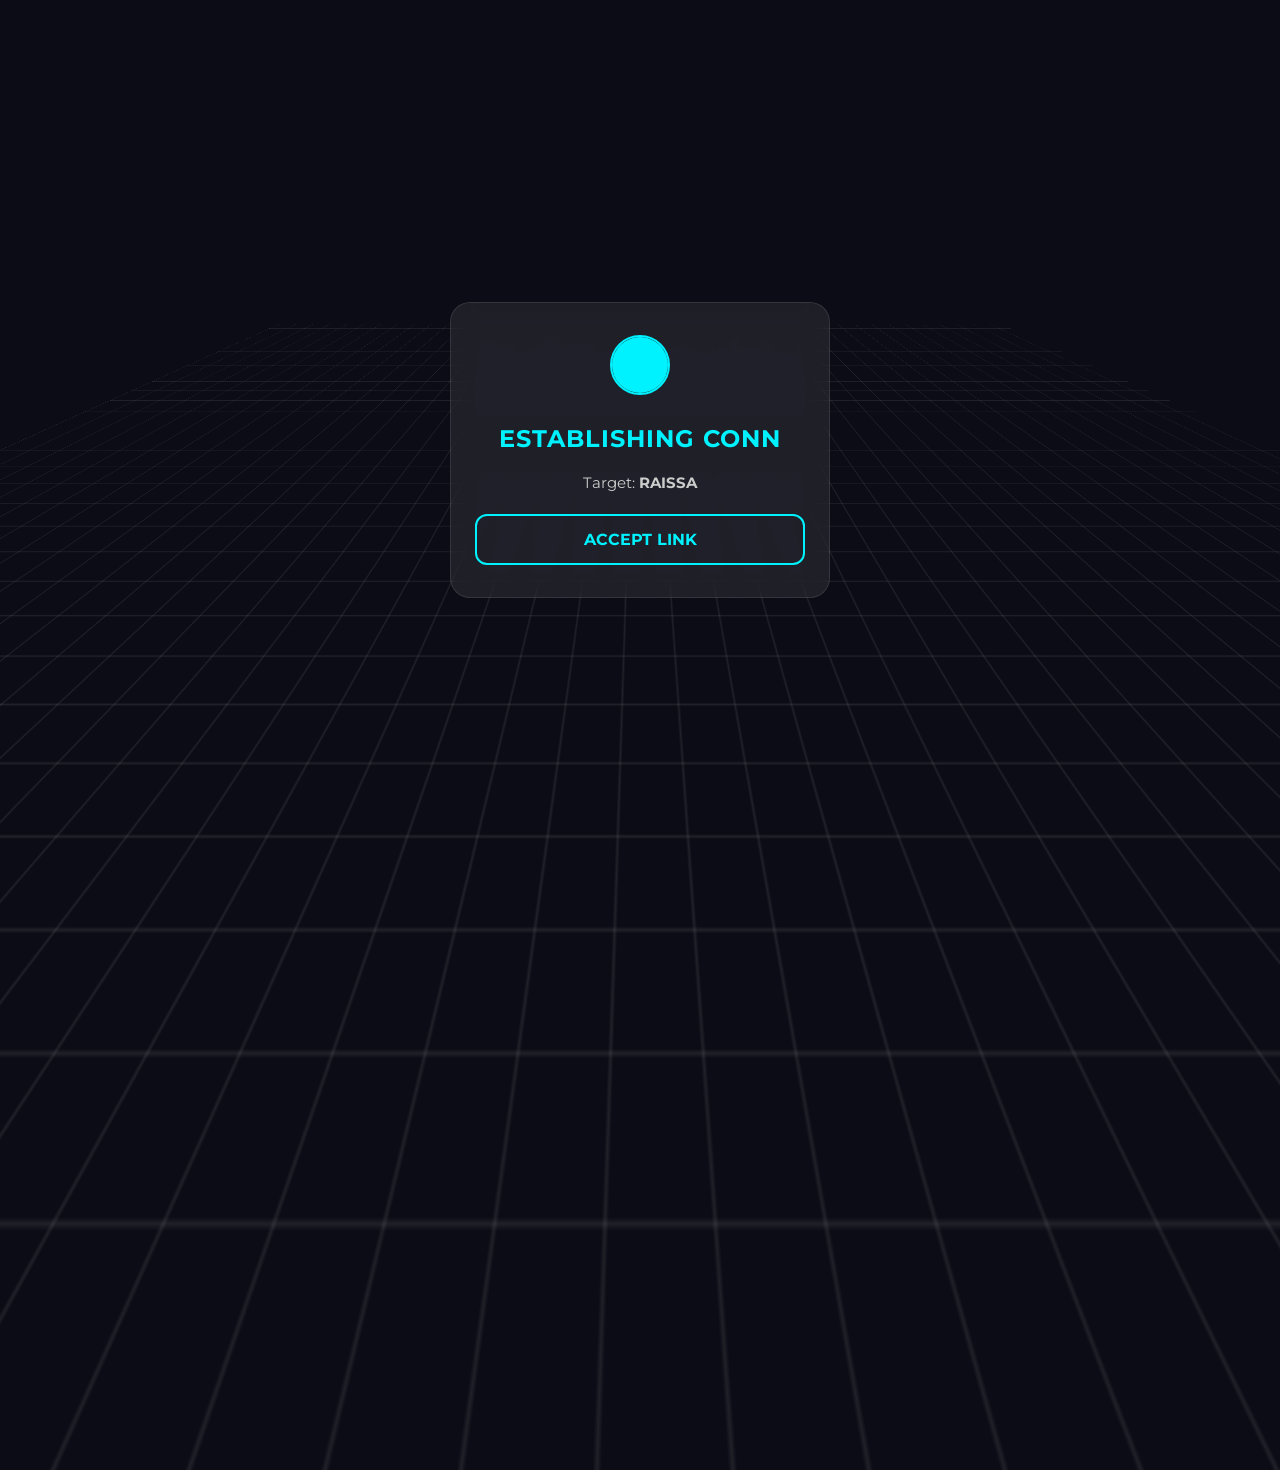
<file: index.html>
<!DOCTYPE html>
<html lang="en">
<head>
    <meta charset="UTF-8">
    <meta name="viewport" content="width=device-width, initial-scale=1.0">
    <title>Incoming Signal</title>
    <link rel="stylesheet" href="style.css">
</head>
<body>
    <div class="grid-bg"></div>
    <div class="container">
        <div class="radar"></div>
        <h1 class="typewriter" data-text="Establishing Connection..."></h1>
        <p>Target: <strong>RAISSA</strong></p>
        <a href="sync.html" class="btn">Accept Link</a>
    </div>
    <script src="script.js"></script>
</body>
</html>
</file>
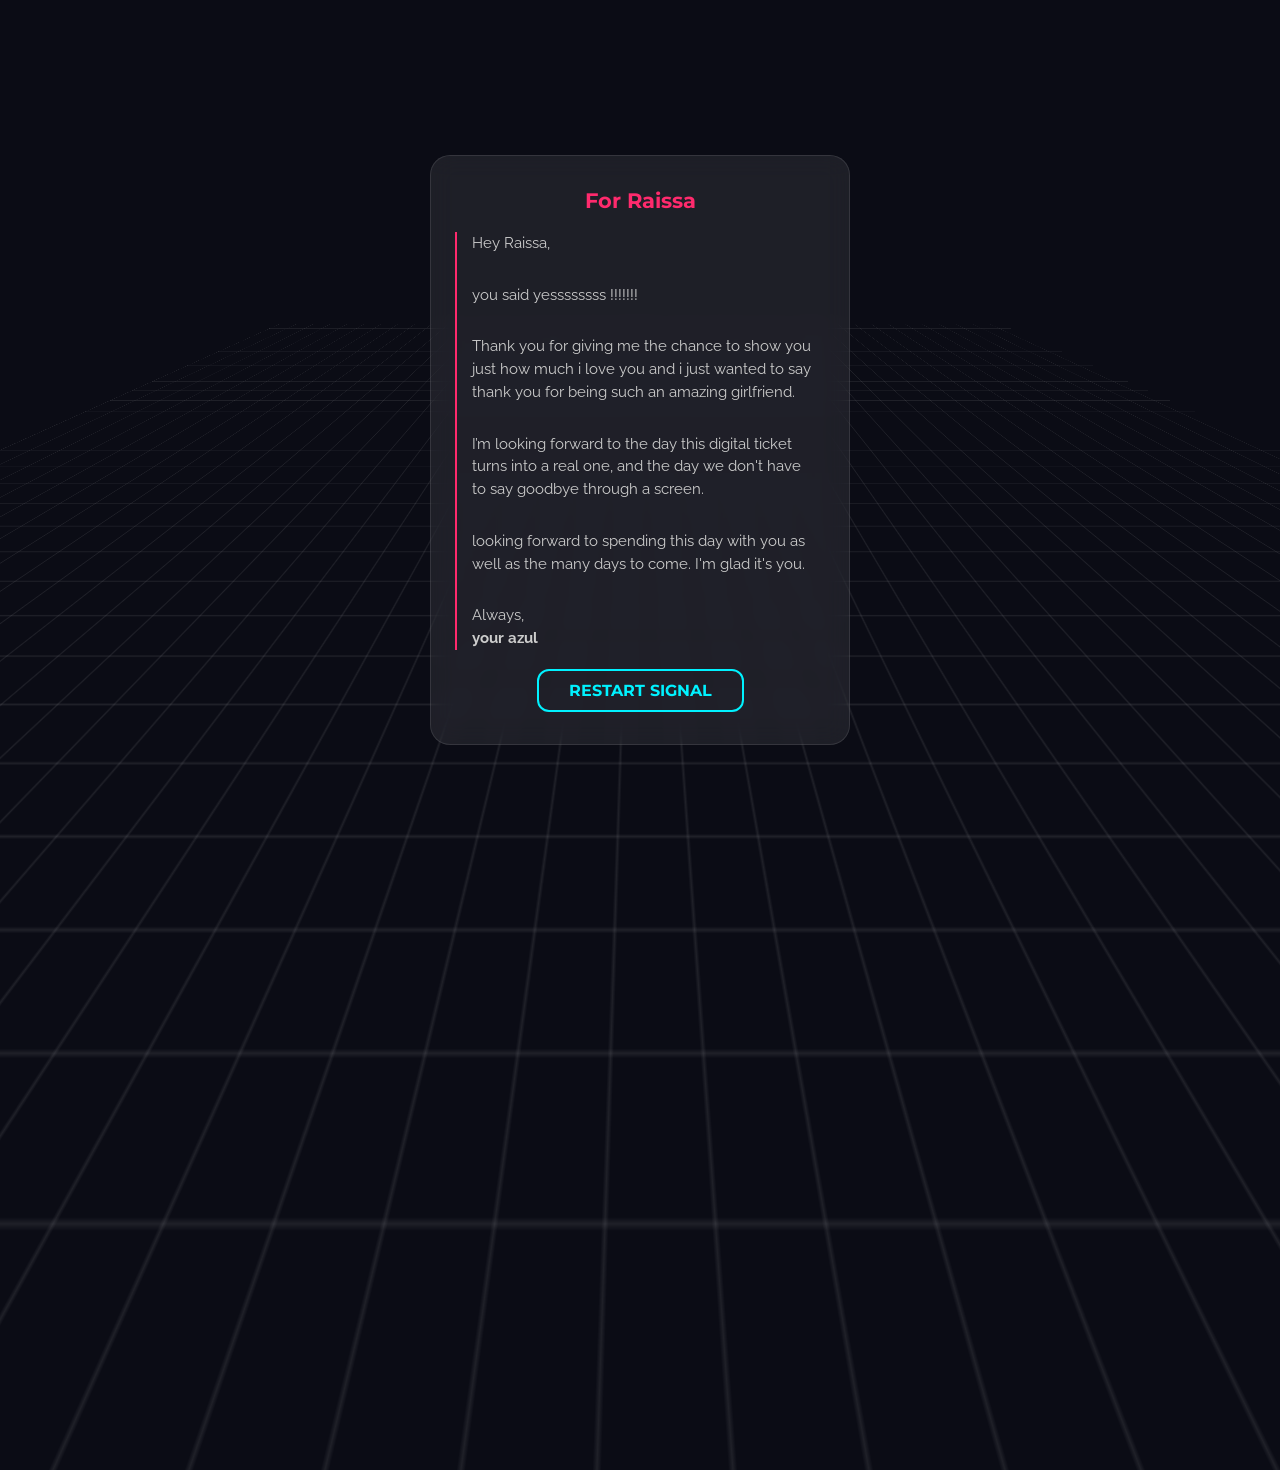
<file: letter.html>
<!DOCTYPE html>
<html lang="en">
<head>
    <meta charset="UTF-8">
    <meta name="viewport" content="width=device-width, initial-scale=1.0">
    <title>Private Message</title>
    <link rel="stylesheet" href="style.css">
</head>
<body>
    <div class="grid-bg"></div>
    <div class="container" style="max-width: 420px;">
        <h2>For Raissa</h2>
        <div class="letter-box">
            <div class="letter-content">
                <p>Hey Raissa,</p><br>
                <p>you said yessssssss !!!!!!!</p><br>
                <p>Thank you for giving me the chance to show you just how much i love you and i just wanted to say thank you for being such an amazing girlfriend.</p><br>
                <p>I’m looking forward to the day this digital ticket turns into a real one, and the day we don't have to say goodbye through a screen.</p><br>
                <p>looking forward to spending this day with you as well as the many days to come. I'm glad it's you.</p><br>
                <p>Always,<br><strong>your azul</strong></p>
            </div>
        </div>
        <a href="index.html" class="btn" style="width: auto; padding: 10px 30px;">Restart Signal</a>
    </div>
    <script src="script.js"></script>
</body>
</html>
</file>
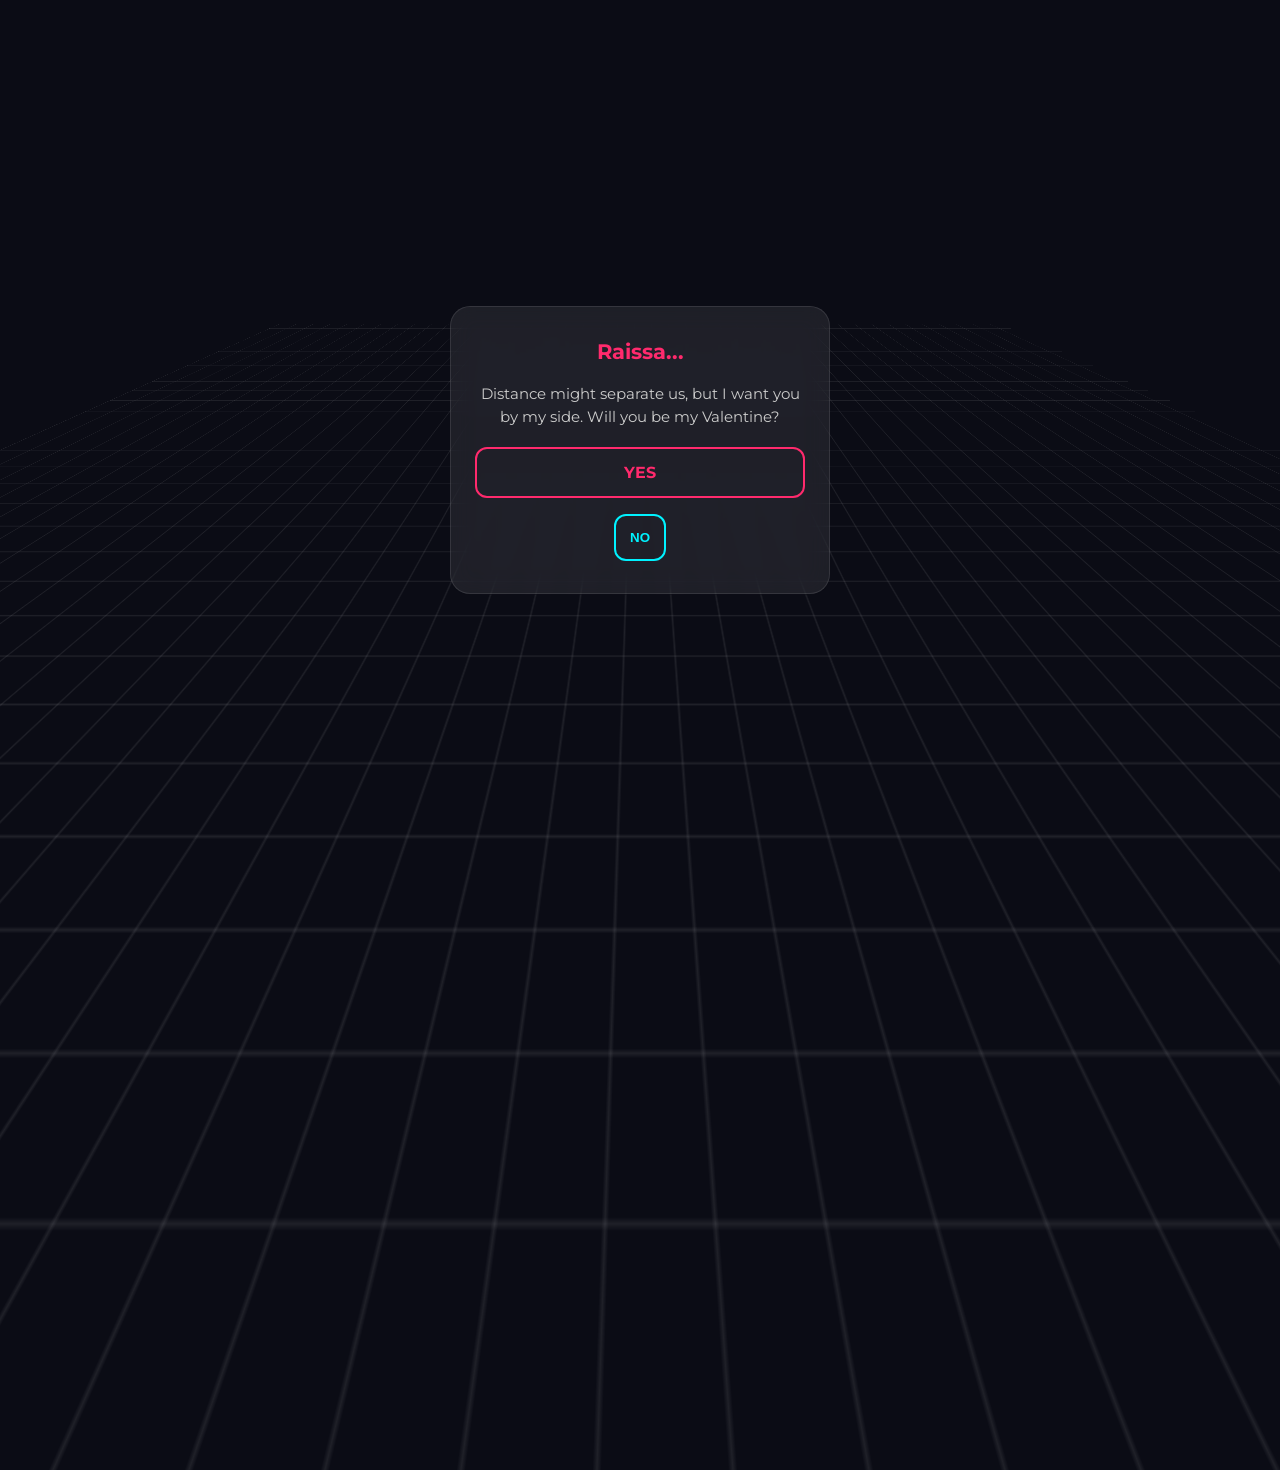
<file: question.html>
<!DOCTYPE html>
<html lang="en">
<head>
    <meta charset="UTF-8">
    <meta name="viewport" content="width=device-width, initial-scale=1.0">
    <title>The Mission</title>
    <link rel="stylesheet" href="style.css">
</head>
<body>
    <div class="grid-bg"></div>
    <div class="container">
        <h2>Raissa...</h2>
        <p>Distance might separate us, but I want you by my side. Will you be my Valentine?</p>
        <div style="width: 100%; display: flex; flex-direction: column; gap: 1rem;">
            <a href="ticket.html" class="btn btn-love">YES</a>
            <button id="noBtn" class="btn" style="width: auto; align-self: center;">NO</button>
        </div>
    </div>
    <script src="script.js"></script>
</body>
</html>
</file>
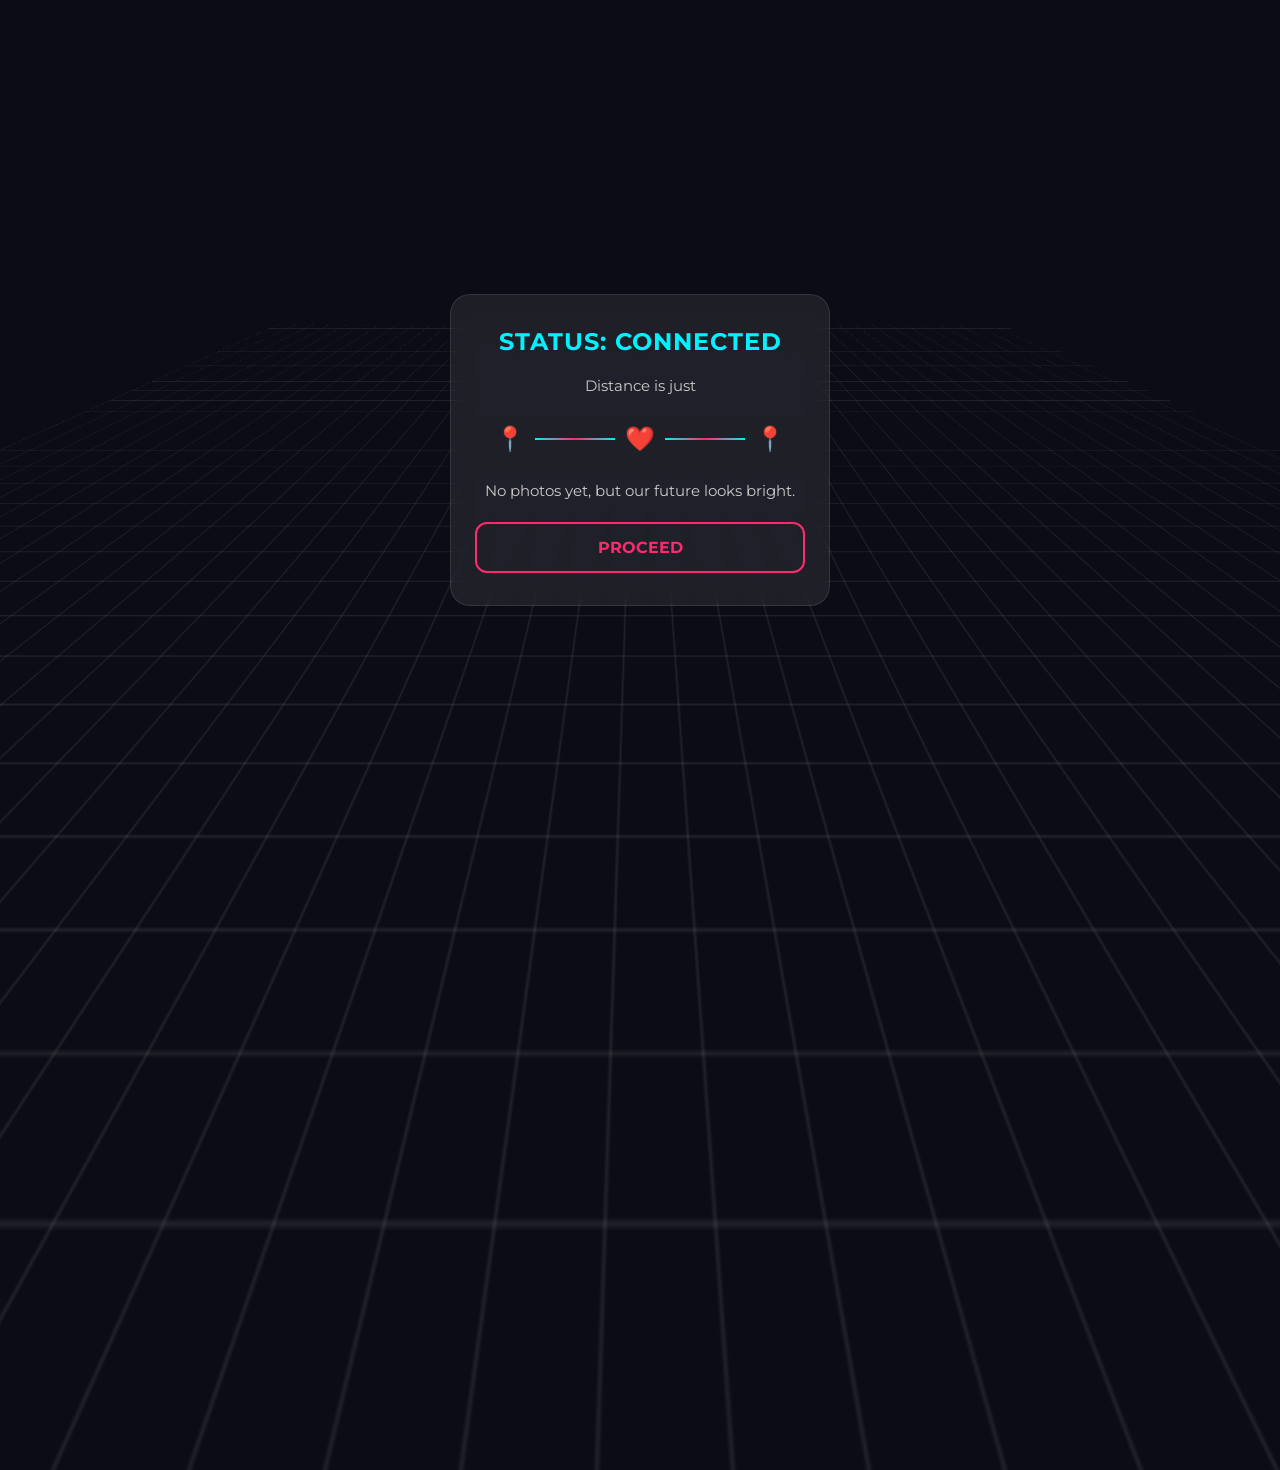
<file: sync.html>
<!DOCTYPE html>
<html lang="en">
<head>
    <meta charset="UTF-8">
    <meta name="viewport" content="width=device-width, initial-scale=1.0">
    <title>Synchronized</title>
    <link rel="stylesheet" href="style.css">
</head>
<body>
    <div class="grid-bg"></div>
    <div class="container">
        <h1>STATUS: CONNECTED</h1>
        <p class="typewriter" data-text="Distance is just a number. The connection is real."></p>
        <div class="connection-map">
            <span class="pin">📍</span>
            <div class="line"></div>
            <span class="heart-icon">❤️</span>
            <div class="line"></div>
            <span class="pin">📍</span>
        </div>
        <p>No photos yet, but our future looks bright.</p>
        <a href="question.html" class="btn btn-love">Proceed</a>
    </div>
    <script src="script.js"></script>
</body>
</html>
</file>
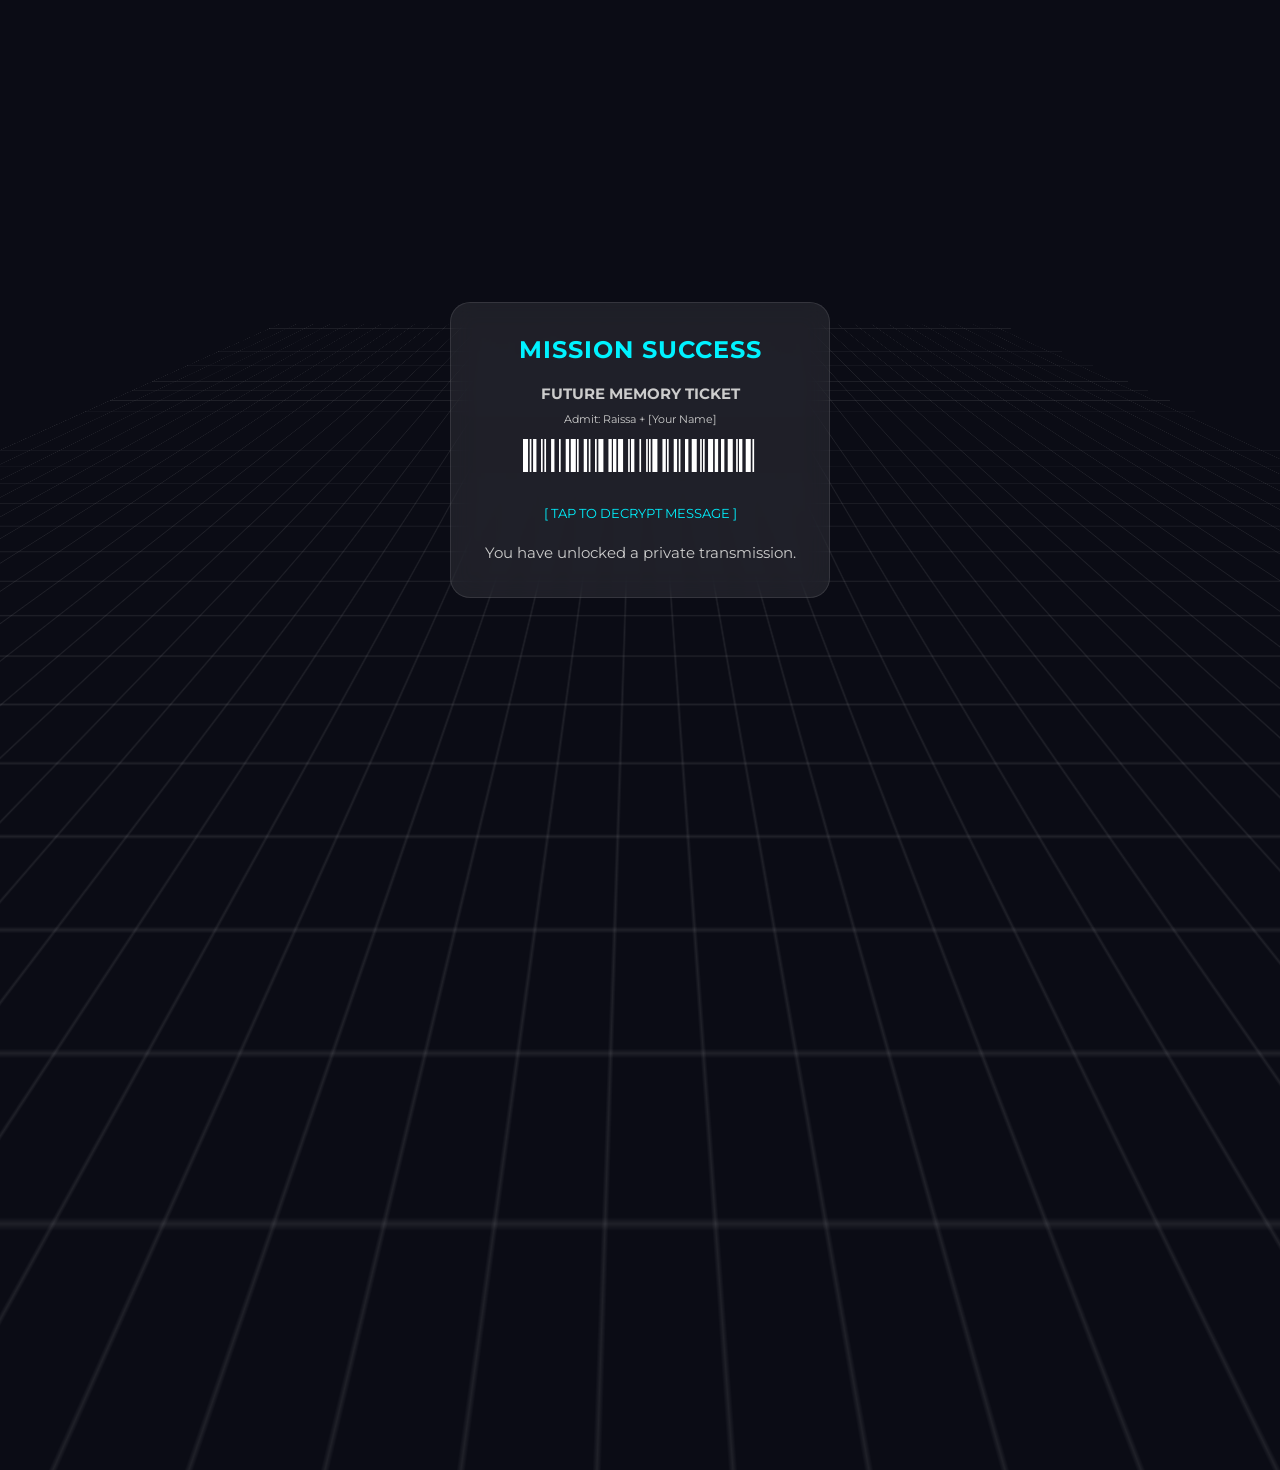
<file: ticket.html>
<!DOCTYPE html>
<html lang="en">
<head>
    <meta charset="UTF-8">
    <meta name="viewport" content="width=device-width, initial-scale=1.0">
    <title>Mission Success</title>
    <link rel="stylesheet" href="style.css">
</head>
<body>
    <div class="grid-bg"></div>
    <div class="container">
        <h1>MISSION SUCCESS</h1>
        <div class="ticket">
            <p><strong>FUTURE MEMORY TICKET</strong></p>
            <p style="font-size: 0.7rem; margin: 5px 0;">Admit: Raissa + [Your Name]</p>
            <a href="letter.html" style="text-decoration: none; display: block;">
                <div class="barcode">VALENTINE2026</div>
                <p style="font-size: 0.8rem; color: var(--accent);">[ TAP TO DECRYPT MESSAGE ]</p>
            </a>
        </div>
        <p>You have unlocked a private transmission.</p>
    </div>
    <script src="script.js"></script>
</body>
</html>
</file>
<file: style.css>
@import url('https://fonts.googleapis.com/css2?family=Montserrat:wght@300;600&family=Libre+Barcode+128&family=Raleway:wght@300;400&display=swap');

:root {
    --bg-color: #0b0c15;
    --accent: #00f2ff;
    --love: #ff2a6d;
    --glass: rgba(255, 255, 255, 0.08);
}

* { margin: 0; padding: 0; box-sizing: border-box; }

body {
    background-color: var(--bg-color);
    color: white;
    font-family: 'Montserrat', sans-serif;
    min-height: 100vh;
    width: 100vw;
    display: flex;
    justify-content: center;
    align-items: center;
    overflow: hidden; 
    position: relative;
}

.grid-bg {
    position: absolute;
    inset: 0;
    background-image: 
        linear-gradient(var(--glass) 1px, transparent 1px),
        linear-gradient(90deg, var(--glass) 1px, transparent 1px);
    background-size: 30px 30px;
    transform: perspective(500px) rotateX(60deg);
    z-index: -1;
}

.container {
    background: var(--glass);
    padding: 2rem 1.5rem;
    border-radius: 20px;
    border: 1px solid rgba(255,255,255,0.1);
    backdrop-filter: blur(12px);
    width: 90%;
    max-width: 380px;
    display: flex;
    flex-direction: column;
    align-items: center;
    justify-content: center;
    gap: 1.2rem;
    z-index: 10;
    text-align: center;
}

h1 { font-size: 1.5rem; color: var(--accent); text-transform: uppercase; letter-spacing: 1px; }
h2 { font-size: 1.3rem; color: var(--love); }
p { font-size: 0.95rem; line-height: 1.5; color: #ccc; }

/* Fixed Connection Map */
.connection-map {
    display: flex;
    align-items: center;
    justify-content: center;
    width: 100%;
    gap: 10px;
    margin: 10px 0;
}

.line {
    flex-grow: 1;
    height: 2px;
    background: linear-gradient(90deg, var(--accent), var(--love), var(--accent));
    max-width: 80px;
}

.pin, .heart-icon { font-size: 1.5rem; line-height: 1; }

/* Radar Animation */
.radar {
    width: 60px;
    height: 60px;
    border-radius: 50%;
    border: 2px solid var(--accent);
    position: relative;
    margin-bottom: 10px;
}

.radar::after {
    content: '';
    position: absolute;
    top: 50%; left: 50%;
    width: 100%; height: 100%;
    background: var(--accent);
    border-radius: 50%;
    transform: translate(-50%, -50%);
    animation: pulse 2s infinite;
}

@keyframes pulse {
    0% { width: 0; height: 0; opacity: 1; }
    100% { width: 120px; height: 120px; opacity: 0; }
}

/* Buttons */
.btn {
    width: 100%;
    padding: 14px;
    background: transparent;
    border: 2px solid var(--accent);
    color: var(--accent);
    text-decoration: none;
    font-weight: bold;
    border-radius: 12px;
    text-transform: uppercase;
    transition: 0.3s;
}

.btn-love { border-color: var(--love); color: var(--love); }

/* Barcode */
.barcode {
    font-family: 'Libre Barcode 128', cursive;
    font-size: 3.5rem;
    color: white;
    white-space: nowrap;
    margin: 10px 0;
}

/* Letter Page Styling */
.letter-box {
    text-align: left;
    overflow-y: auto;
    max-height: 50vh;
    padding-right: 10px;
    scrollbar-width: none; /* Hide scrollbar Firefox */
    -ms-overflow-style: none; /* Hide scrollbar IE/Edge */
    border-left: 2px solid var(--love);
    padding-left: 15px;
}

.letter-box::-webkit-scrollbar { display: none; } /* Hide scrollbar Chrome/Safari */

.letter-content {
    font-family: 'Raleway', sans-serif;
    font-size: 1rem;
    line-height: 1.8;
    color: #e0e0e0;
}
</file>
